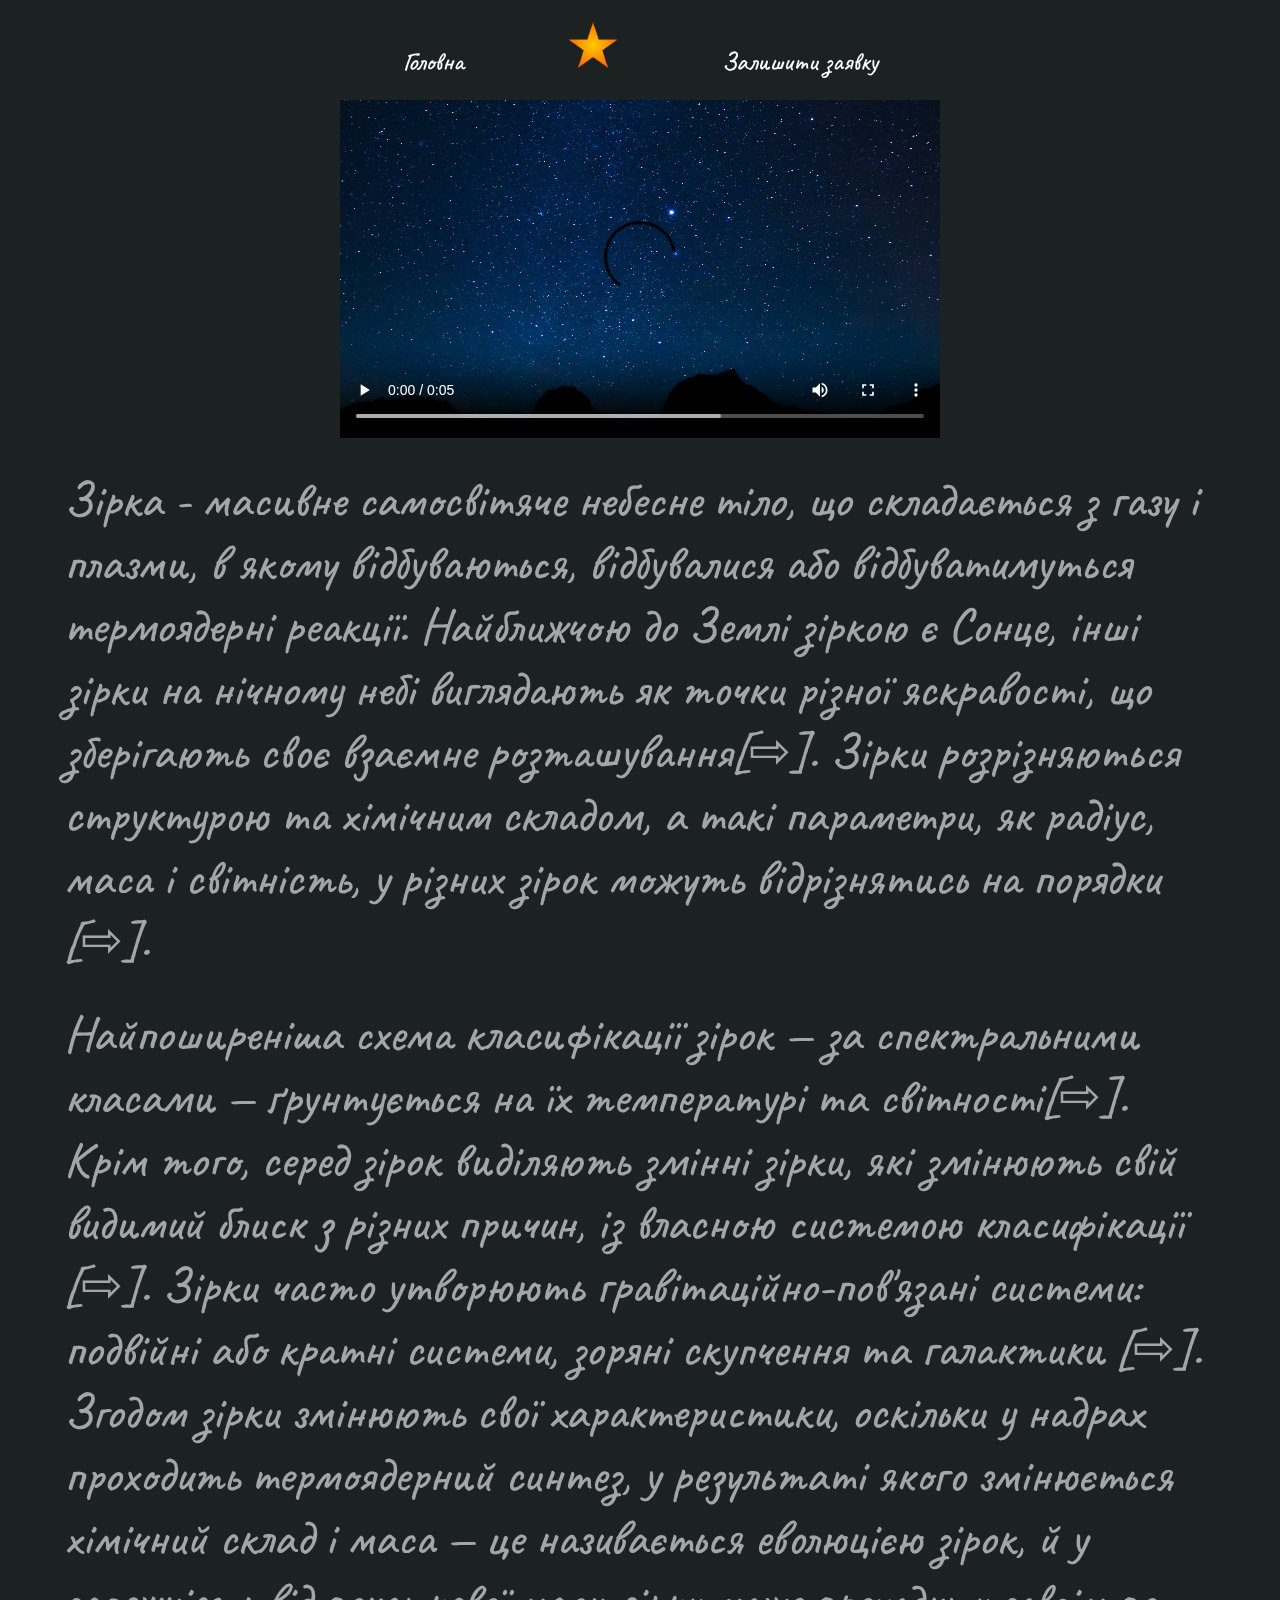
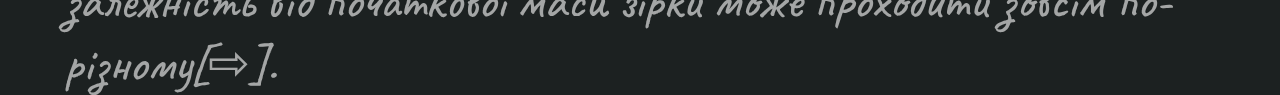
<file: about.html>
<!DOCTYPE html>
<html lang="en">

<head>
   <meta charset="UTF-8">
   <meta http-equiv="X-UA-Compatible" content="IE=edge">
   <meta name="viewport" content="width=device-width, initial-scale=1.0">
   <title>Project</title>

   <link rel="stylesheet" href="./style.css">

   <link rel="preconnect" href="https://fonts.googleapis.com">
   <link rel="preconnect" href="https://fonts.gstatic.com" crossorigin>
   <link href="https://fonts.googleapis.com/css2?family=Caveat:wght@400;500;600;700&display=swap" rel="stylesheet">

</head>

<body>
   <header>
      <div class="header-container container">
         <nav class="header-nav">
            <ul class="header-list">
               <li class="header-item">
                  <a href="./index.html" class="header-link">Головна</a>
                  <a href="" class="header-link"><img src="./img/star-logo.png" alt="logo"></a>
                  <a href="" class="header-link">Залишити заявку</a>

               </li>
            </ul>
         </nav>
      </div>
   </header>
   <section class="section global">
      <div class="global-container container">
         <video width="600" height="600" controls>
            <source class="souce" src="./img/stars.mp4" type="video/mp4">
         </video>
         <h2>Зірка - масивне самосвітяче небесне тіло, що складається з газу і плазми, в якому відбуваються, відбувалися
            або відбуватимуться термоядерні реакції. Найближчою до Землі зіркою є Сонце, інші зірки на нічному небі
            виглядають як точки різної яскравості, що зберігають своє взаємне розташування[⇨]. Зірки розрізняються
            структурою та хімічним складом, а такі параметри, як радіус, маса і світність, у різних зірок можуть
            відрізнятись на порядки [⇨].</h2>
         <h2>Найпоширеніша схема класифікації зірок — за спектральними класами — ґрунтується на їх температурі та
            світності[⇨]. Крім того, серед зірок виділяють змінні зірки, які змінюють свій видимий блиск з різних
            причин, із власною системою класифікації [⇨]. Зірки часто утворюють гравітаційно-пов'язані системи: подвійні
            або кратні системи, зоряні скупчення та галактики [⇨]. Згодом зірки змінюють свої характеристики, оскільки у
            надрах проходить термоядерний синтез, у результаті якого змінюється хімічний склад і маса — це називається
            еволюцією зірок, й у залежність від початкової маси зірки може проходити зовсім по-різному[⇨].</h2>
      </div>

   </section>
</body>

</html>
</file>
<file: style.css>
:root{
	--biggest-font-size: 100px;

	--h1-font-size: 80px;
	--h2-font-size: 60px;
	--h3-font-size:26px;
	--normal-p-font-size:18px ;
	--small-font-size: 14px;


	--container-width-pc:90%;
	--container-width-phone:95%;
}

*{
	margin: 0;
	padding: 0;
	box-sizing: border-box;
   font-family: 'Caveat';
}

html{
	scroll-behavior: smooth;

}


main{
   overflow-x: hidden;
}
body{
	overflow-x: hidden;
   background-color: #1C2121;
   color: #fff;


}
img,svg,
video{
	max-width: 100%;
	height: auto;
}
ul{
	list-style: none;
}
a{
	text-decoration: none;
}
h1,h2,h3{
	font-weight: 600;
}
button,
input {
  border: none;
}

button {
  cursor: pointer;
}

input {
  outline: none;
}
.container{
	max-width: var(--container-width-pc);
	margin: 0 auto;
}
.section{
	padding: 100px 0;
}
header{
   position: fixed;
   top: 0;
   left: 0;
   margin-top: 20PX;
   width: 100%;
}
.header-container{
   display: flex;
   align-items: center;
   justify-content: center;
   gap: 40px;
}
.header-link{
   font-size: 26px;
   font-weight: 500;
   color: #fff;
   margin: 0 50px;
}
.header-container img{
   width: 50px;
   height: 50px;
}

.global{
   height: 100vh;

}
.global-container button{
   padding: 20px;
   border: 1px solid #fff;
   background-color: transparent;
   color: #fff;
   font-size: 24px;

}
.global-container input{
   background-color: #1C2121;
   color: #fff;
   font-size: 24px;
   padding: 20px;
   width: 100%;
}
.global-container form{
   display: flex;
   flex-direction: column;
   align-items: center;
   justify-content: center;
   gap: 20px;
   width: 50%;

}
.global-container{
   display: flex;
   align-items: center;
   justify-content: center;
   flex-direction: column;
   gap: 30px;
}
.global-container h1{
   font-weight: 700;
   font-size: 80px;
   margin-bottom: 30px;
}
.global-container h2{
   font-weight: 500;
   font-size: 50px;
   opacity: 0.6;
}
.global-bacround video{
   position: absolute;
   width: 100%;
   height: 100vh;
   left: 0;
   top: 0;
   object-fit: cover;
   z-index: -100;
}
</file>
